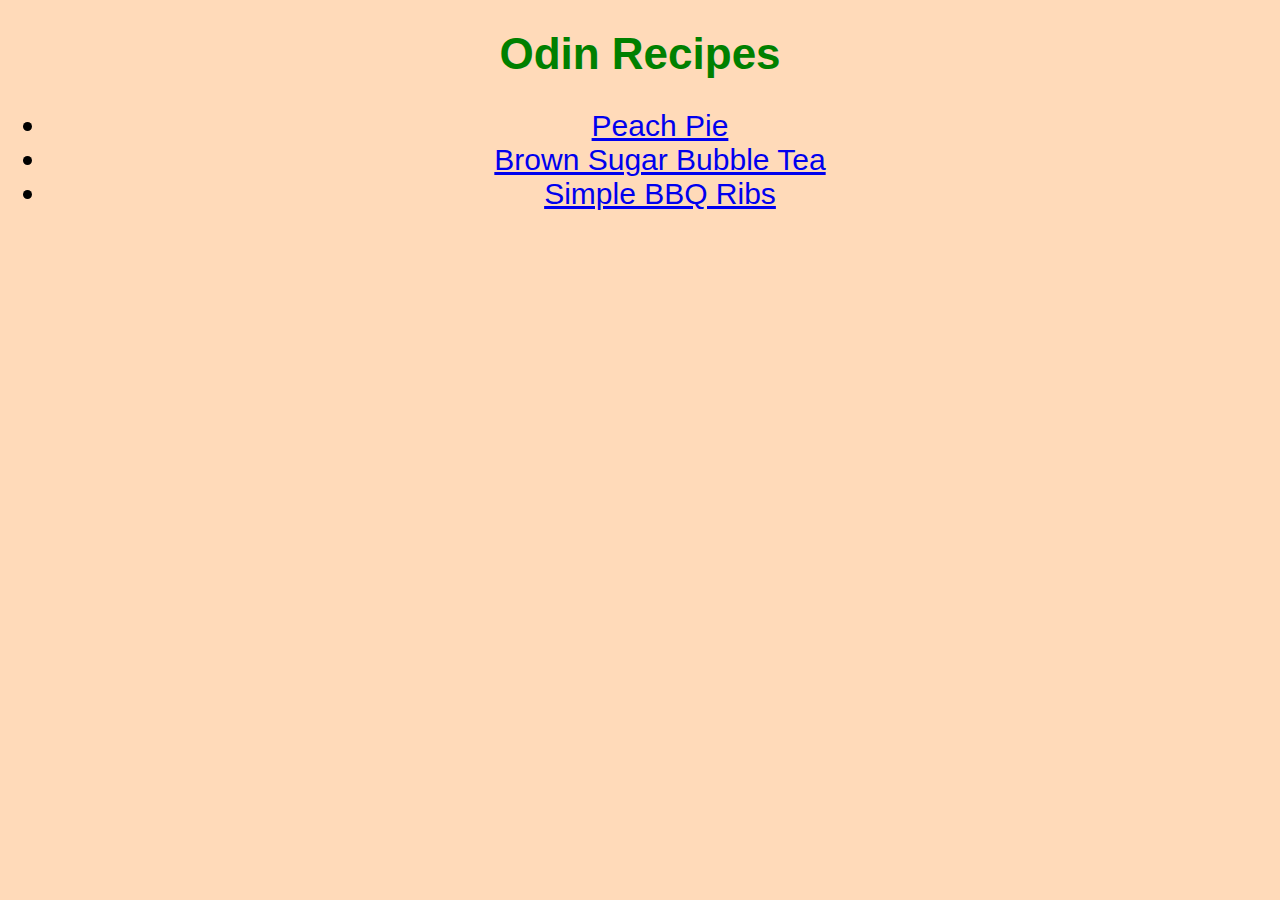
<file: index.html>
<!DOCTYPE html>
<html lang="en">
    <head>
        <meta charset="UTF-8">
        <title>My Recipes</title>
        <link rel="stylesheet" href="style.css">
    </head>
    <body>
        <h1>Odin Recipes</h1>
        <ul>
        <li><a href="recipes/peach-pie.html">Peach Pie</a></li>
        <li><a href="recipes/brown-sugar-bubble-tea.html">Brown Sugar Bubble Tea</a></li>
        <li><a href="recipes/simple-bbq-ribs.html">Simple BBQ Ribs</a></li>
        </ul>
    </body>
</html>
</file>
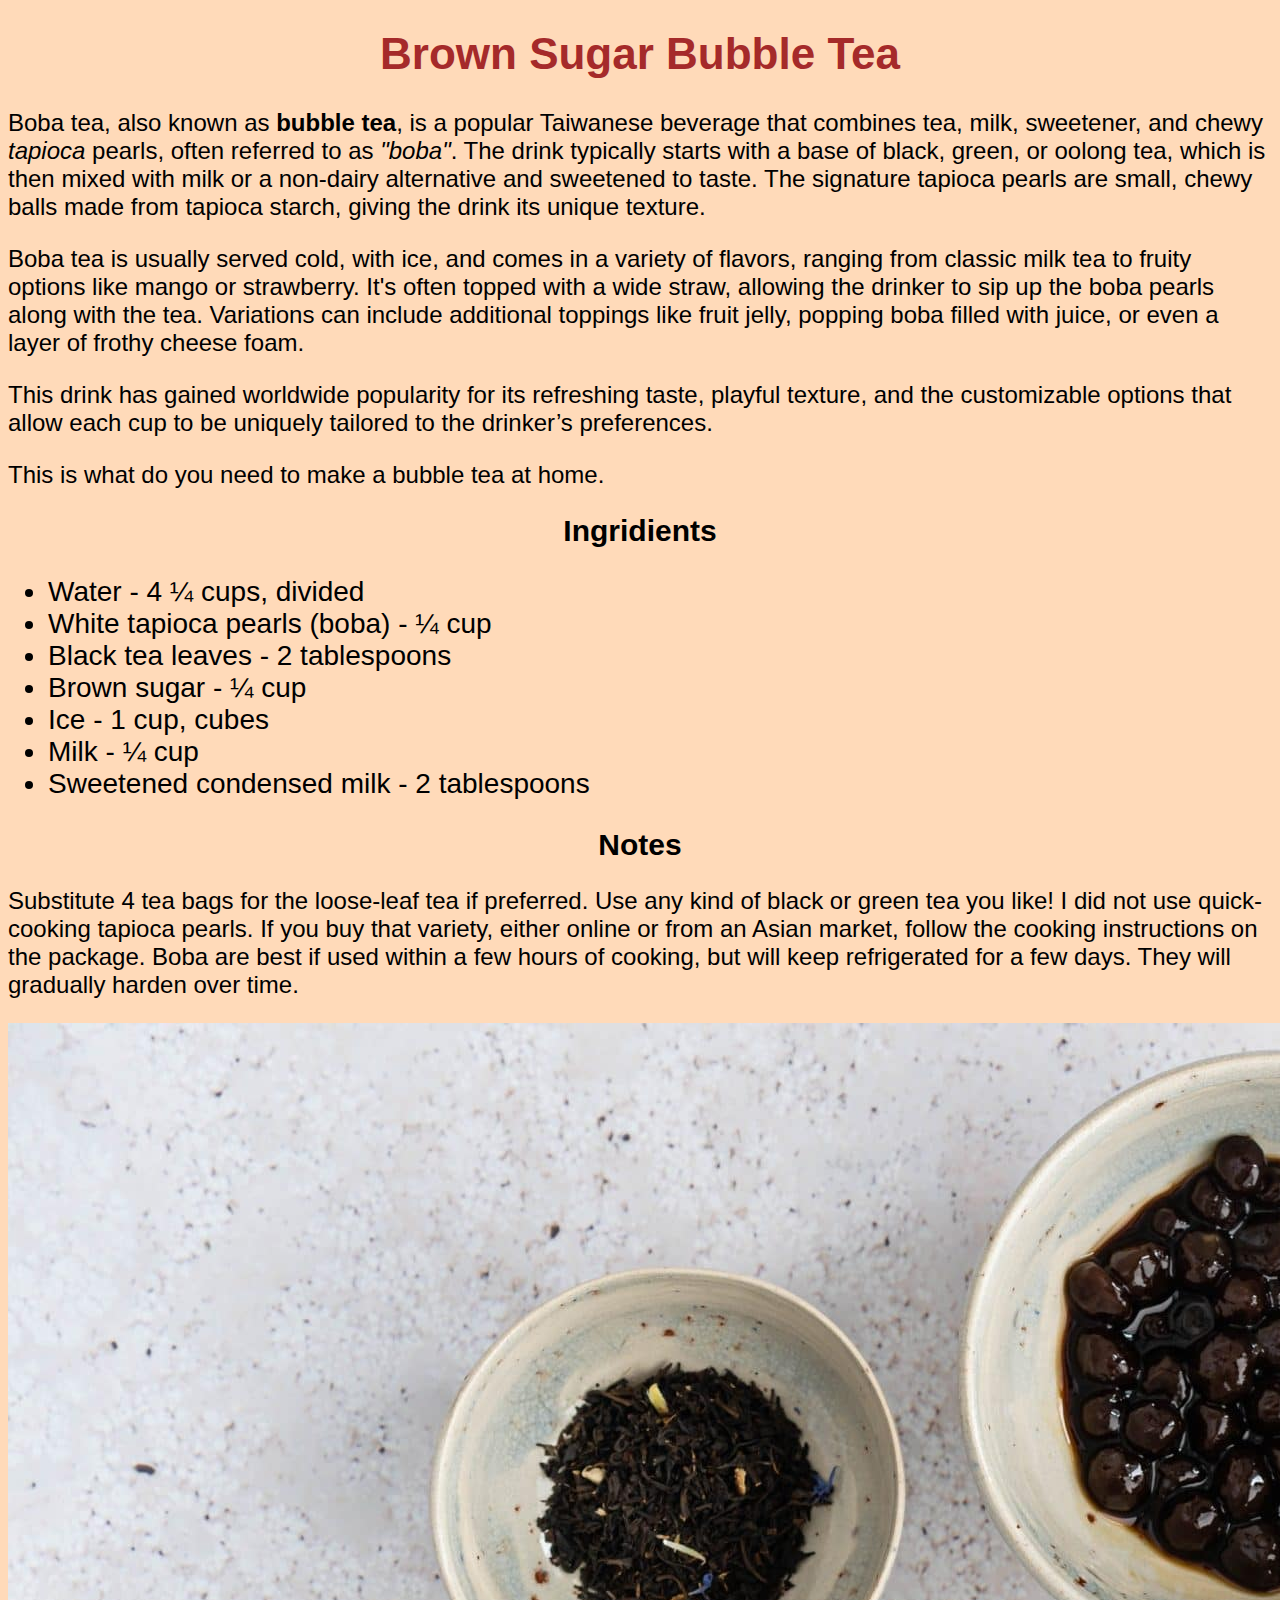
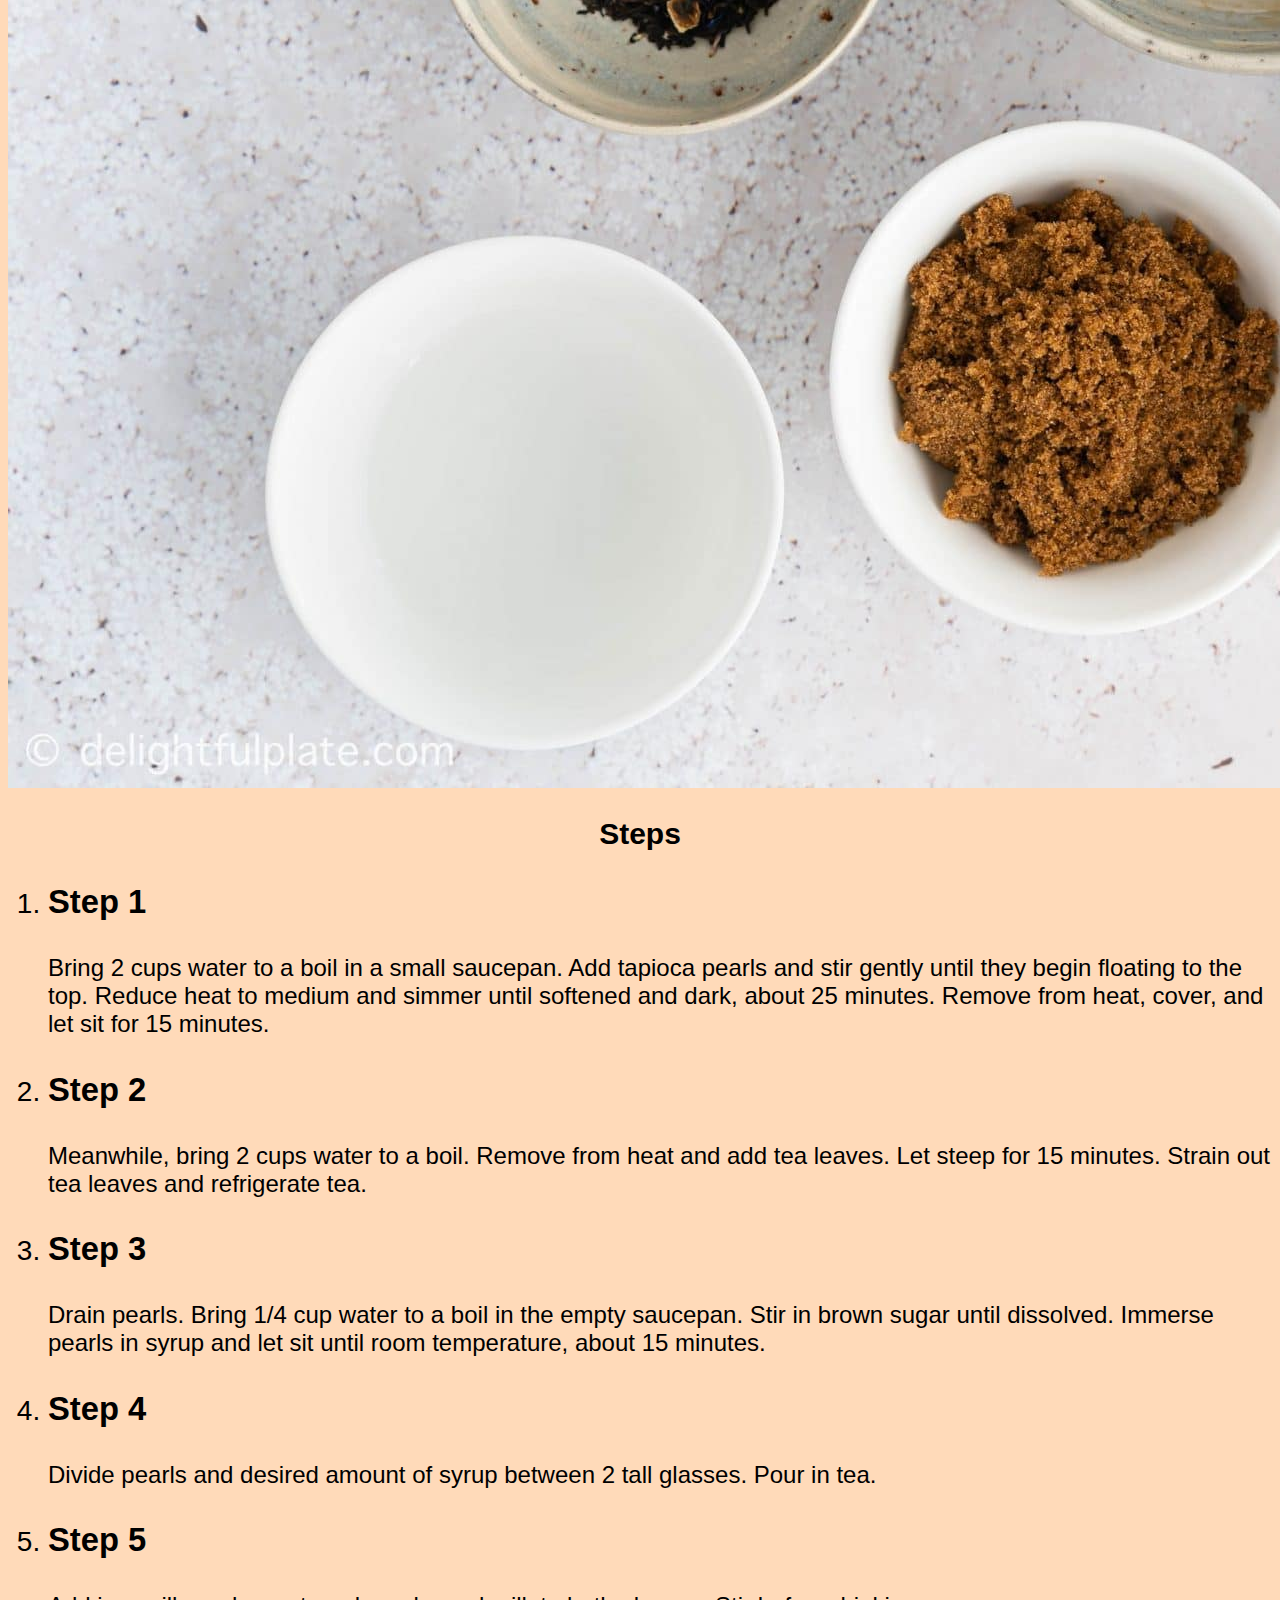
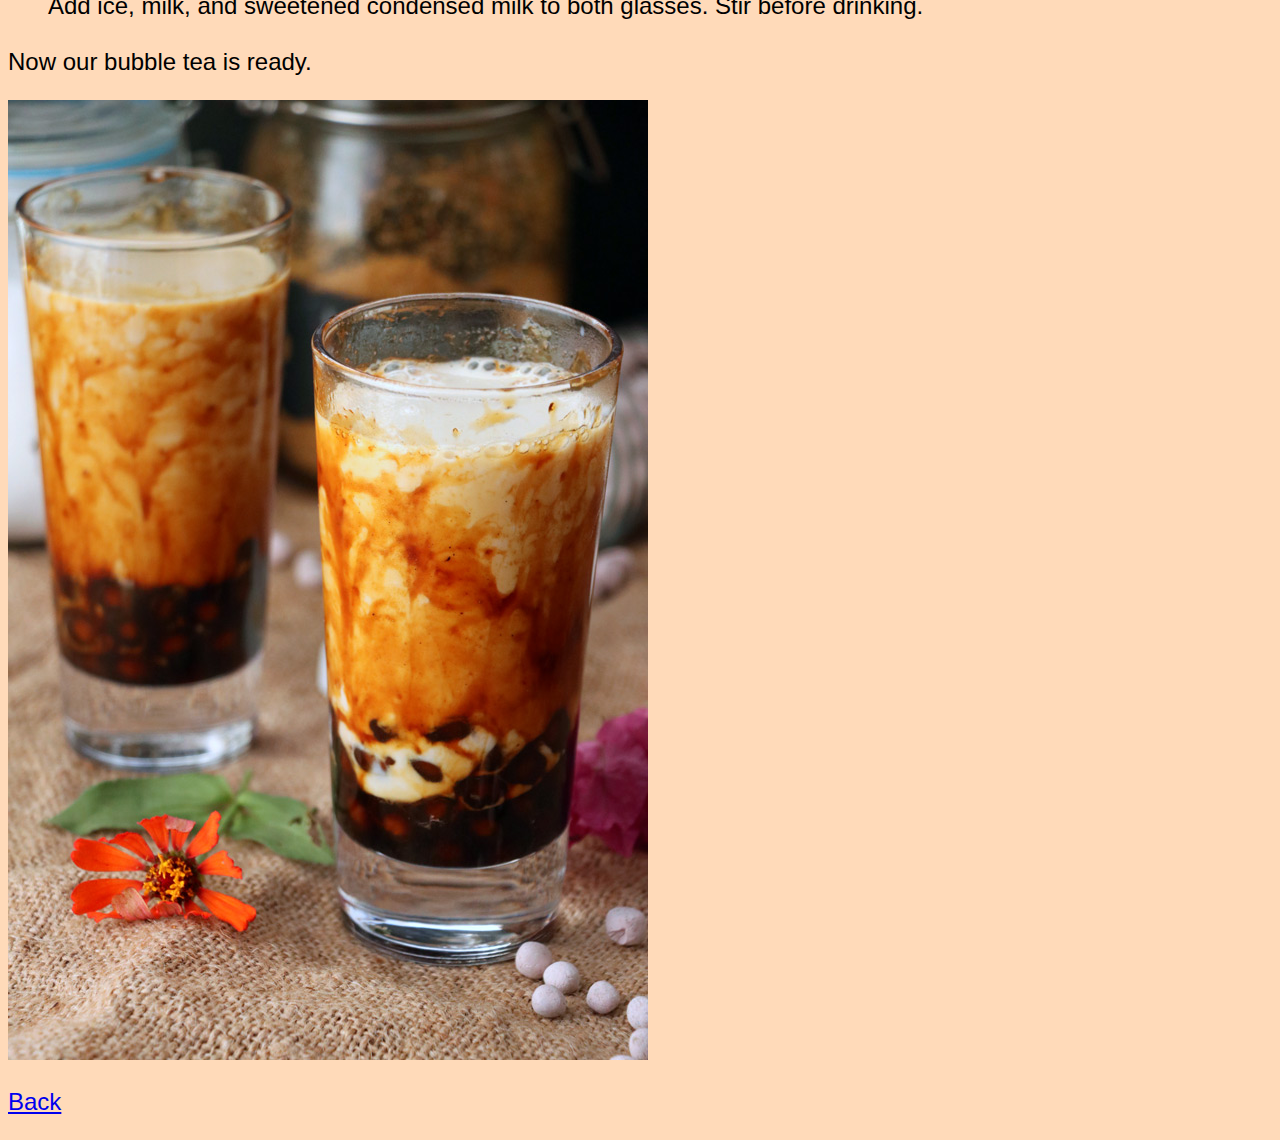
<file: recipes/brown-sugar-bubble-tea.html>
<!DOCTYPE html>
<html lang="en">
    <head>
        <meta charset="UTF-8">
        <title>Brown Sugar Bubble Tea</title>
        <link rel="stylesheet" href="styles.css">
    </head>
    <body>
        <h1>Brown Sugar Bubble Tea</h1>
        <p>Boba tea, also known as <strong>bubble tea</strong>, is a popular Taiwanese beverage that combines tea, milk, sweetener, and chewy <em>tapioca</em> pearls, often referred to as <em>"boba"</em>.
        The drink typically starts with a base of black, green, or oolong tea, which is then mixed with milk or a non-dairy alternative and sweetened to taste. 
        The signature tapioca pearls are small, chewy balls made from tapioca starch, giving the drink its unique texture.</p>
        
        <p>Boba tea is usually served cold, with ice, and comes in a variety of flavors, ranging from classic milk tea to fruity options like mango or strawberry. 
        It's often topped with a wide straw, allowing the drinker to sip up the boba pearls along with the tea. 
        Variations can include additional toppings like fruit jelly, popping boba filled with juice, or even a layer of frothy cheese foam.</p>

        <p>This drink has gained worldwide popularity for its refreshing taste, playful texture, and the customizable options that allow each cup to be uniquely tailored to the drinker’s preferences.</p>
        <p>This is what do you need to make a bubble tea at home.</p>
        <h2>Ingridients</h2>
        <ul>
            <li>Water - 4 ¼ cups, divided</li>
            <li>White tapioca pearls (boba) - ¼ cup</li>
            <li>Black tea leaves - 2 tablespoons</li>
            <li>Brown sugar - ¼ cup </li>                
            <li>Ice - 1 cup, cubes</li>
            <li>Milk - ¼ cup</li>
            <li>Sweetened condensed milk - 2 tablespoons</li>
        </ul>
        <h2>Notes</h2>
        <p>Substitute 4 tea bags for the loose-leaf tea if preferred. Use any kind of black or green tea you like!
            I did not use quick-cooking tapioca pearls. If you buy that variety, either online or from an Asian market, follow the cooking instructions on the package.
            Boba are best if used within a few hours of cooking, but will keep refrigerated for a few days. They will gradually harden over time.</p>
        <img src="./images/bubble-milk-tea-ingridients.jpg" alt="ingridients for bubble tea">
        <h2>Steps</h2>
        <ol>
            <li><h3>Step 1</h3>
            <p>Bring 2 cups water to a boil in a small saucepan. Add tapioca pearls and stir gently until they begin floating to the top. 
             Reduce heat to medium and simmer until softened and dark, about 25 minutes. Remove from heat, cover, and let sit for 15 minutes.</p></li>
            <li><h3>Step 2</h3>
            <p>Meanwhile, bring 2 cups water to a boil. Remove from heat and add tea leaves. Let steep for 15 minutes. Strain out tea leaves and refrigerate tea.</p></li>
            <li><h3>Step 3</h3>
            <p>Drain pearls. Bring 1/4 cup water to a boil in the empty saucepan. 
             Stir in brown sugar until dissolved. Immerse pearls in syrup and let sit until room temperature, about 15 minutes.</p></li>
            <li><h3>Step 4</h3>
            <p>Divide pearls and desired amount of syrup between 2 tall glasses. Pour in tea.</p></li>
            <li><h3>Step 5</h3>
             <p>Add ice, milk, and sweetened condensed milk to both glasses. Stir before drinking.</p></li> 
        </ol>
        <p>Now our bubble tea is ready.</p>
        <img src="./images/bubble-milk-tea-result.jpg" alt="result">
        <p><a href="../index.html">Back</a></p>
    </body>
</html>
</file>
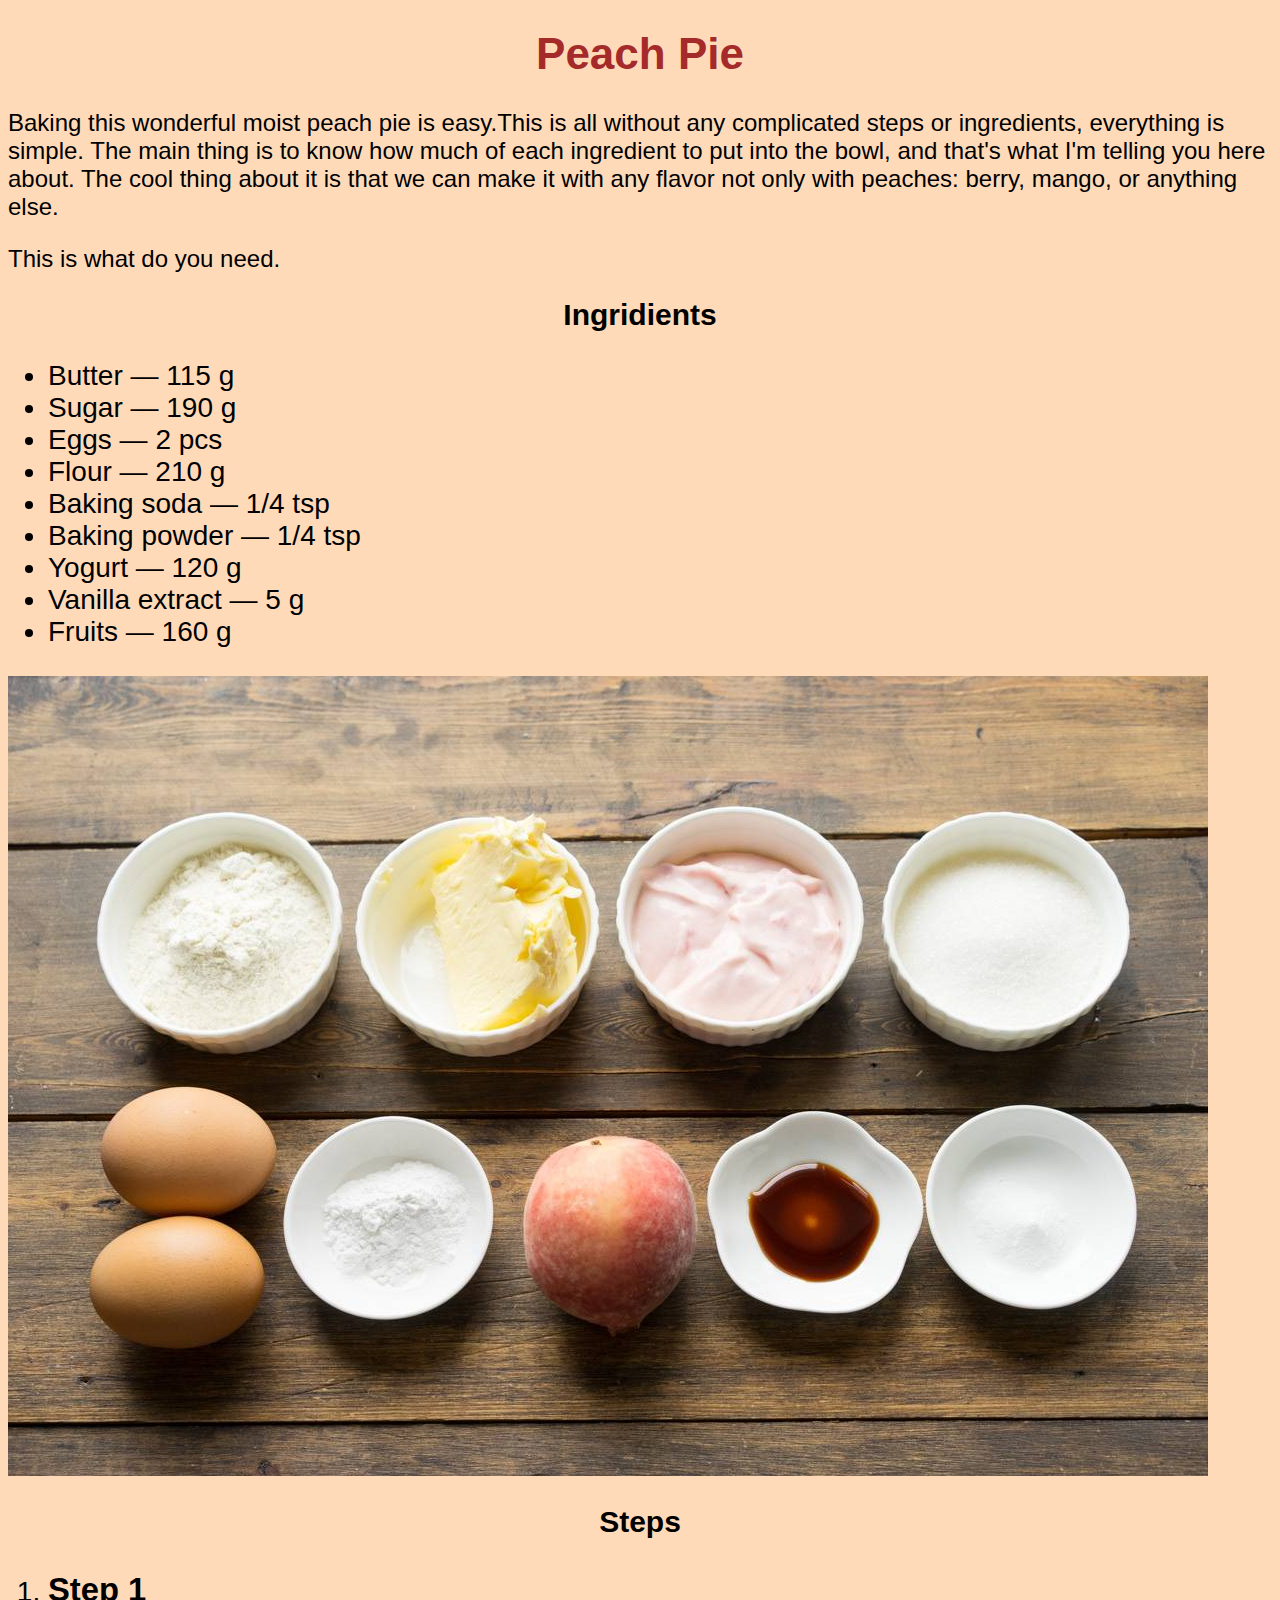
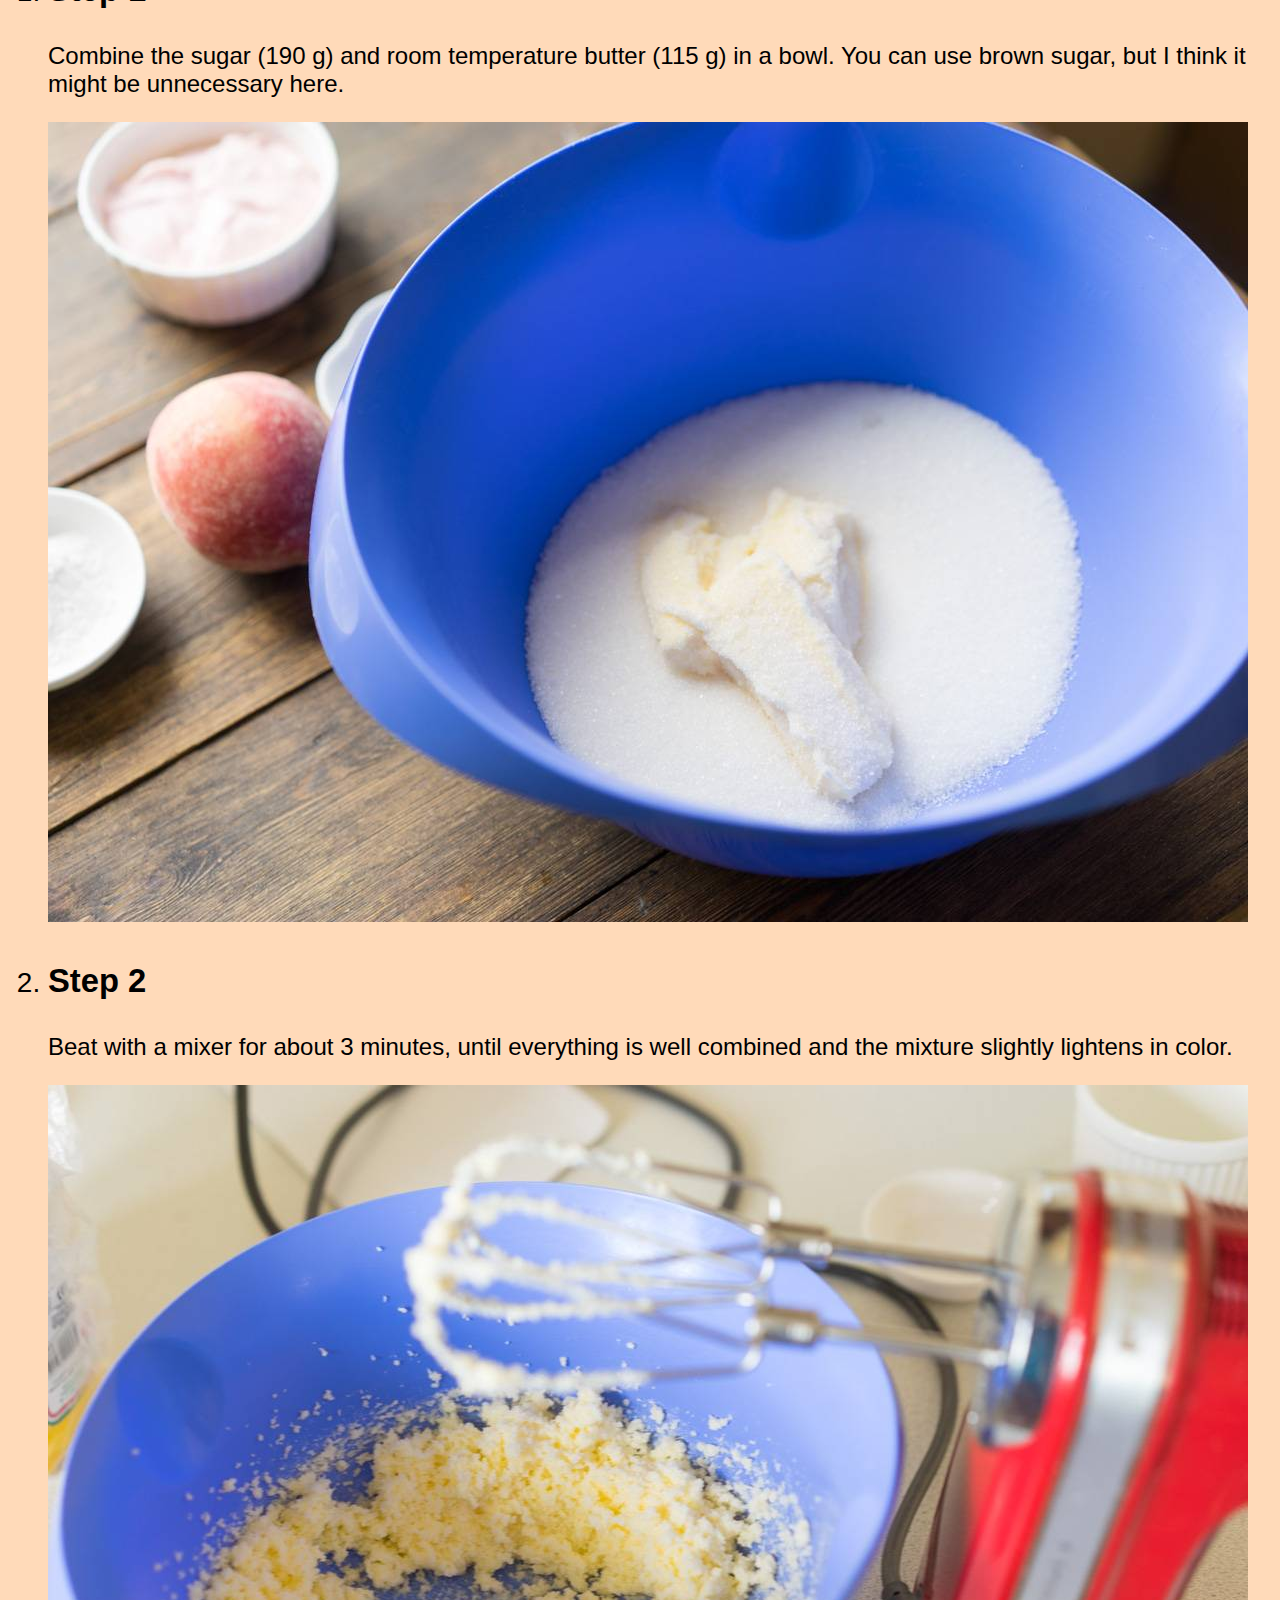
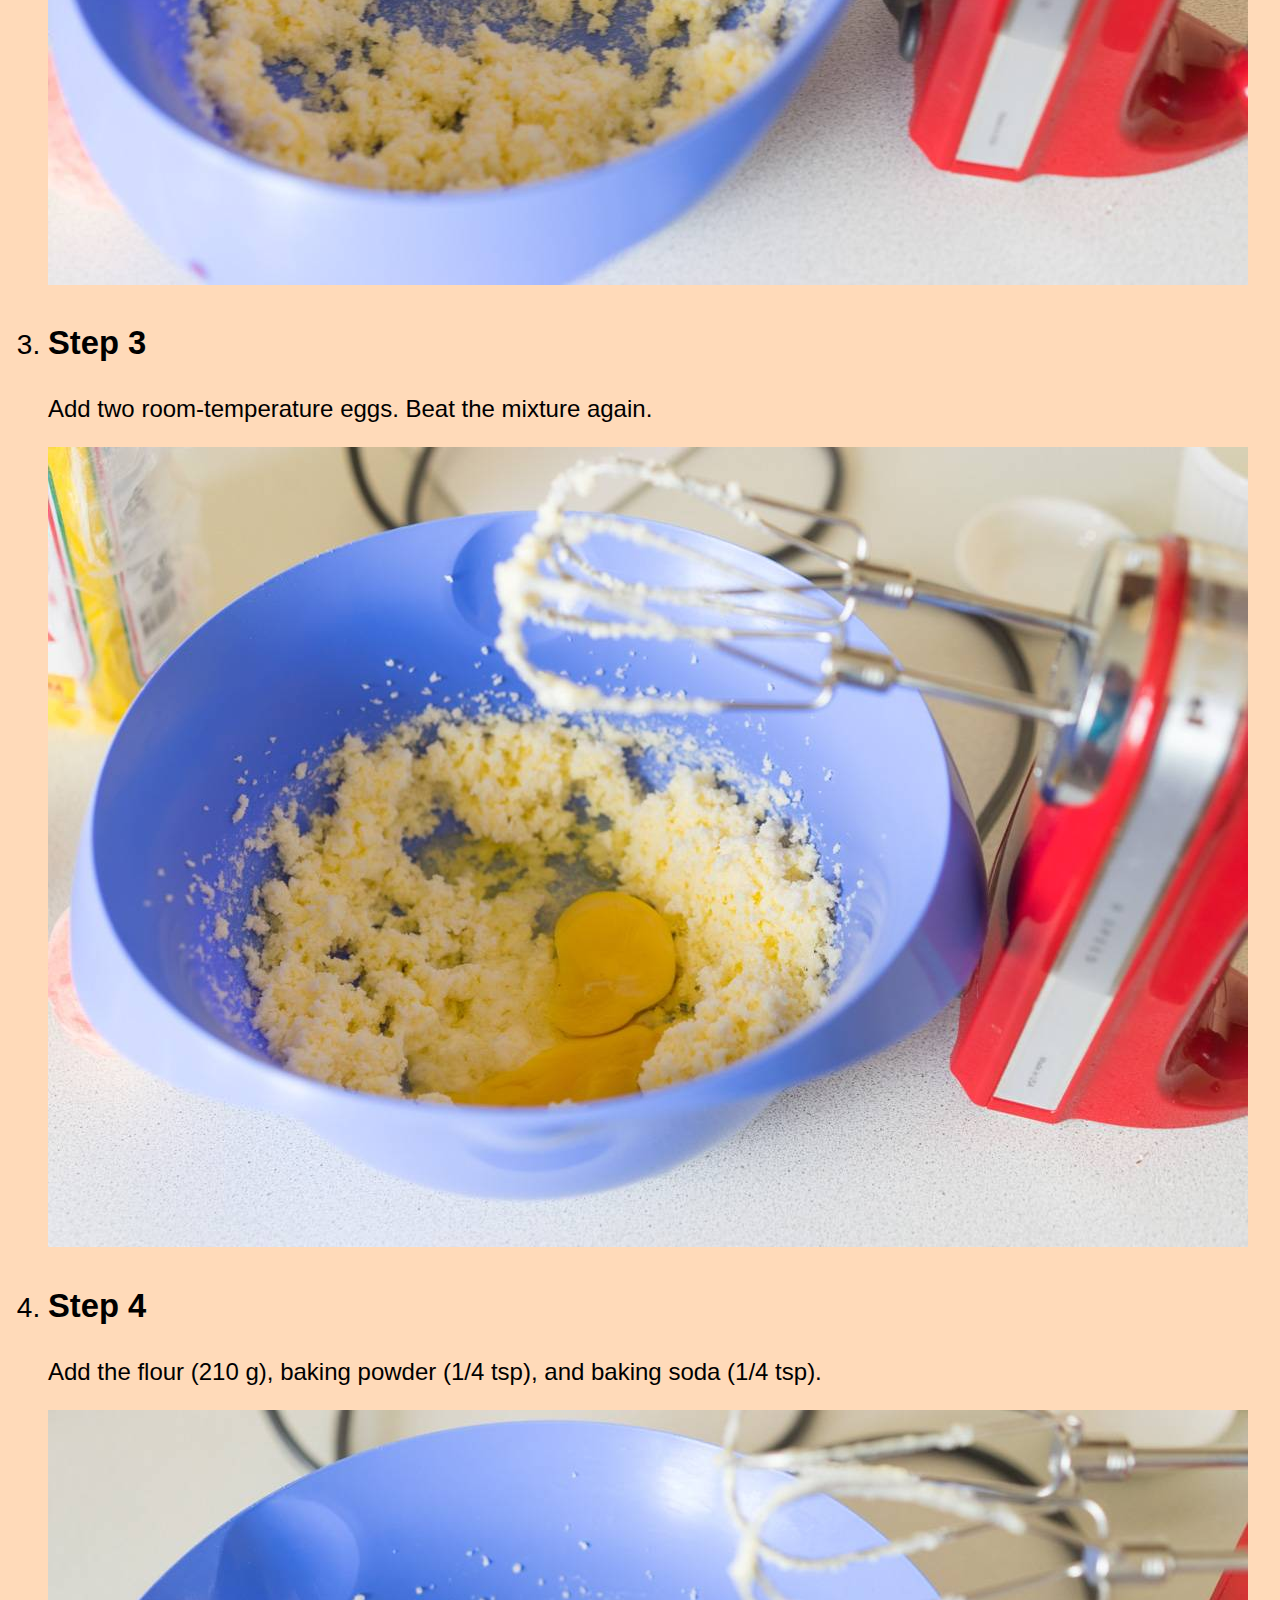
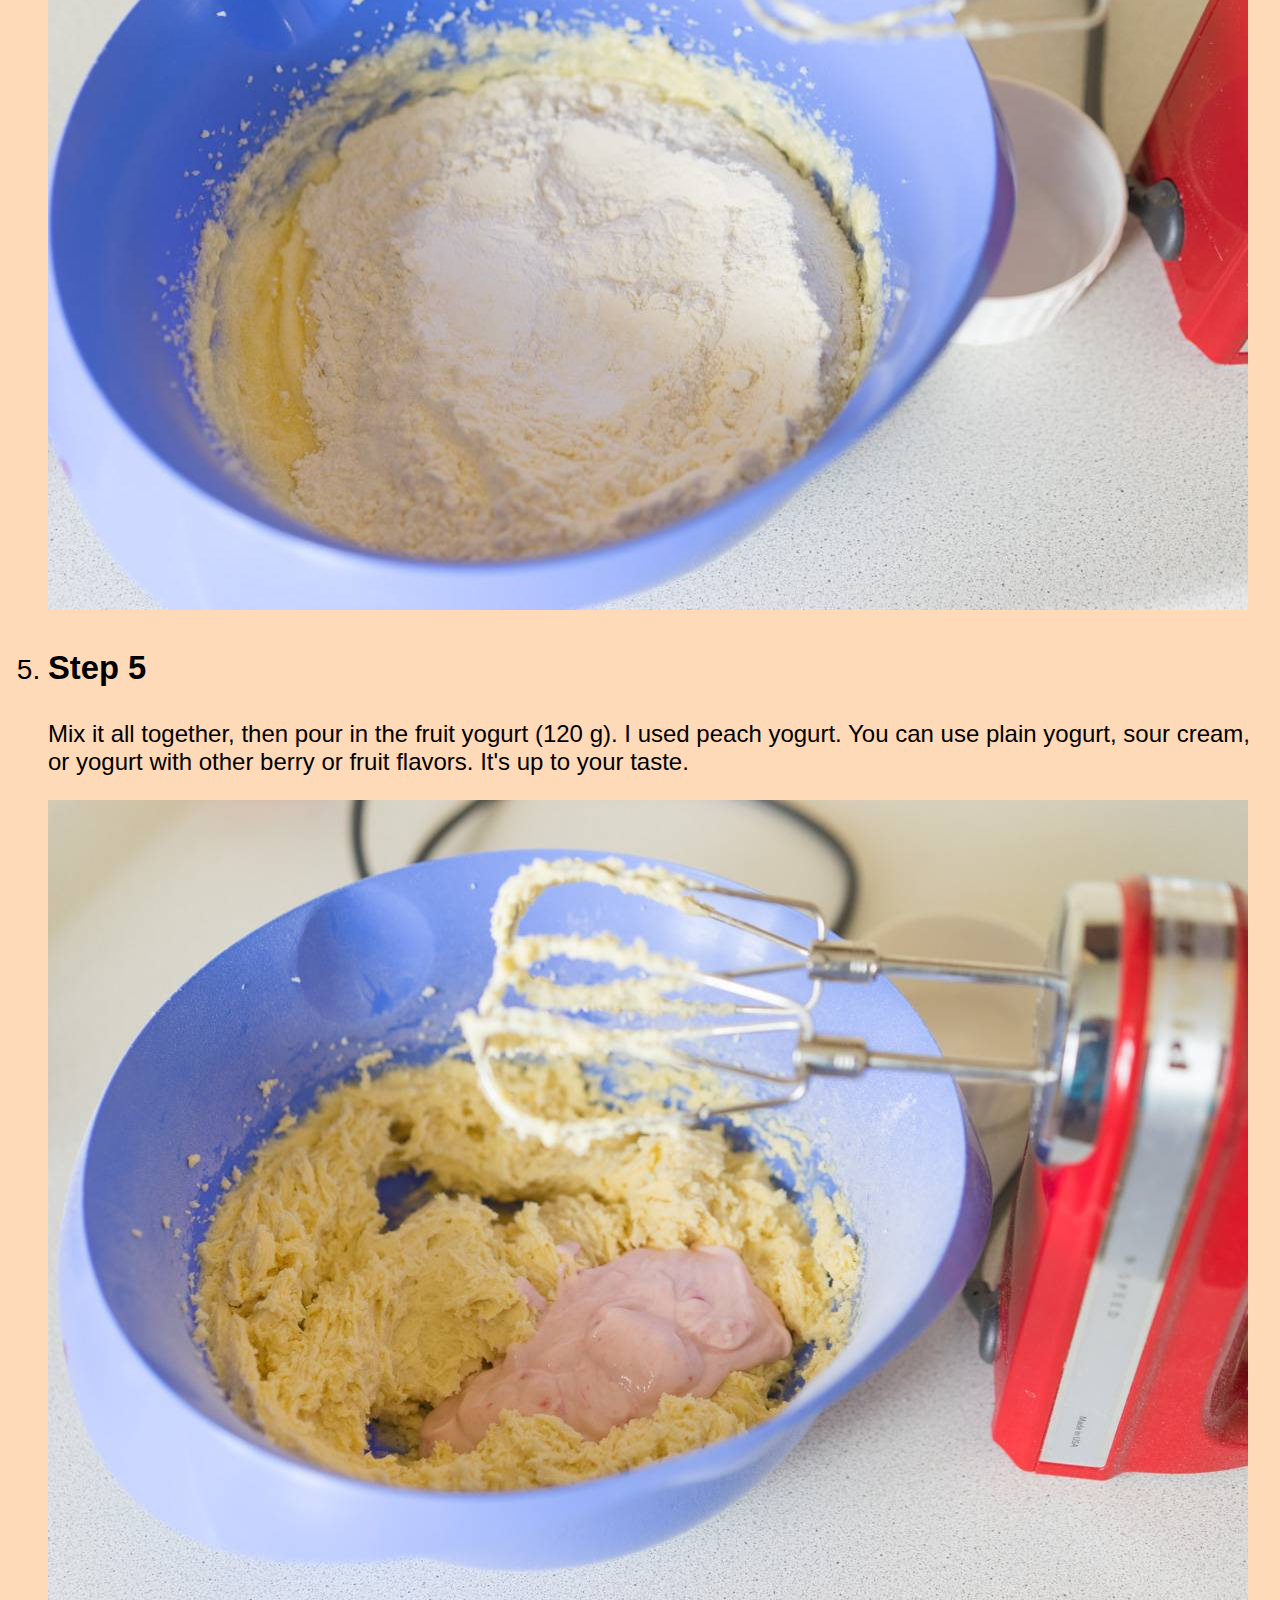
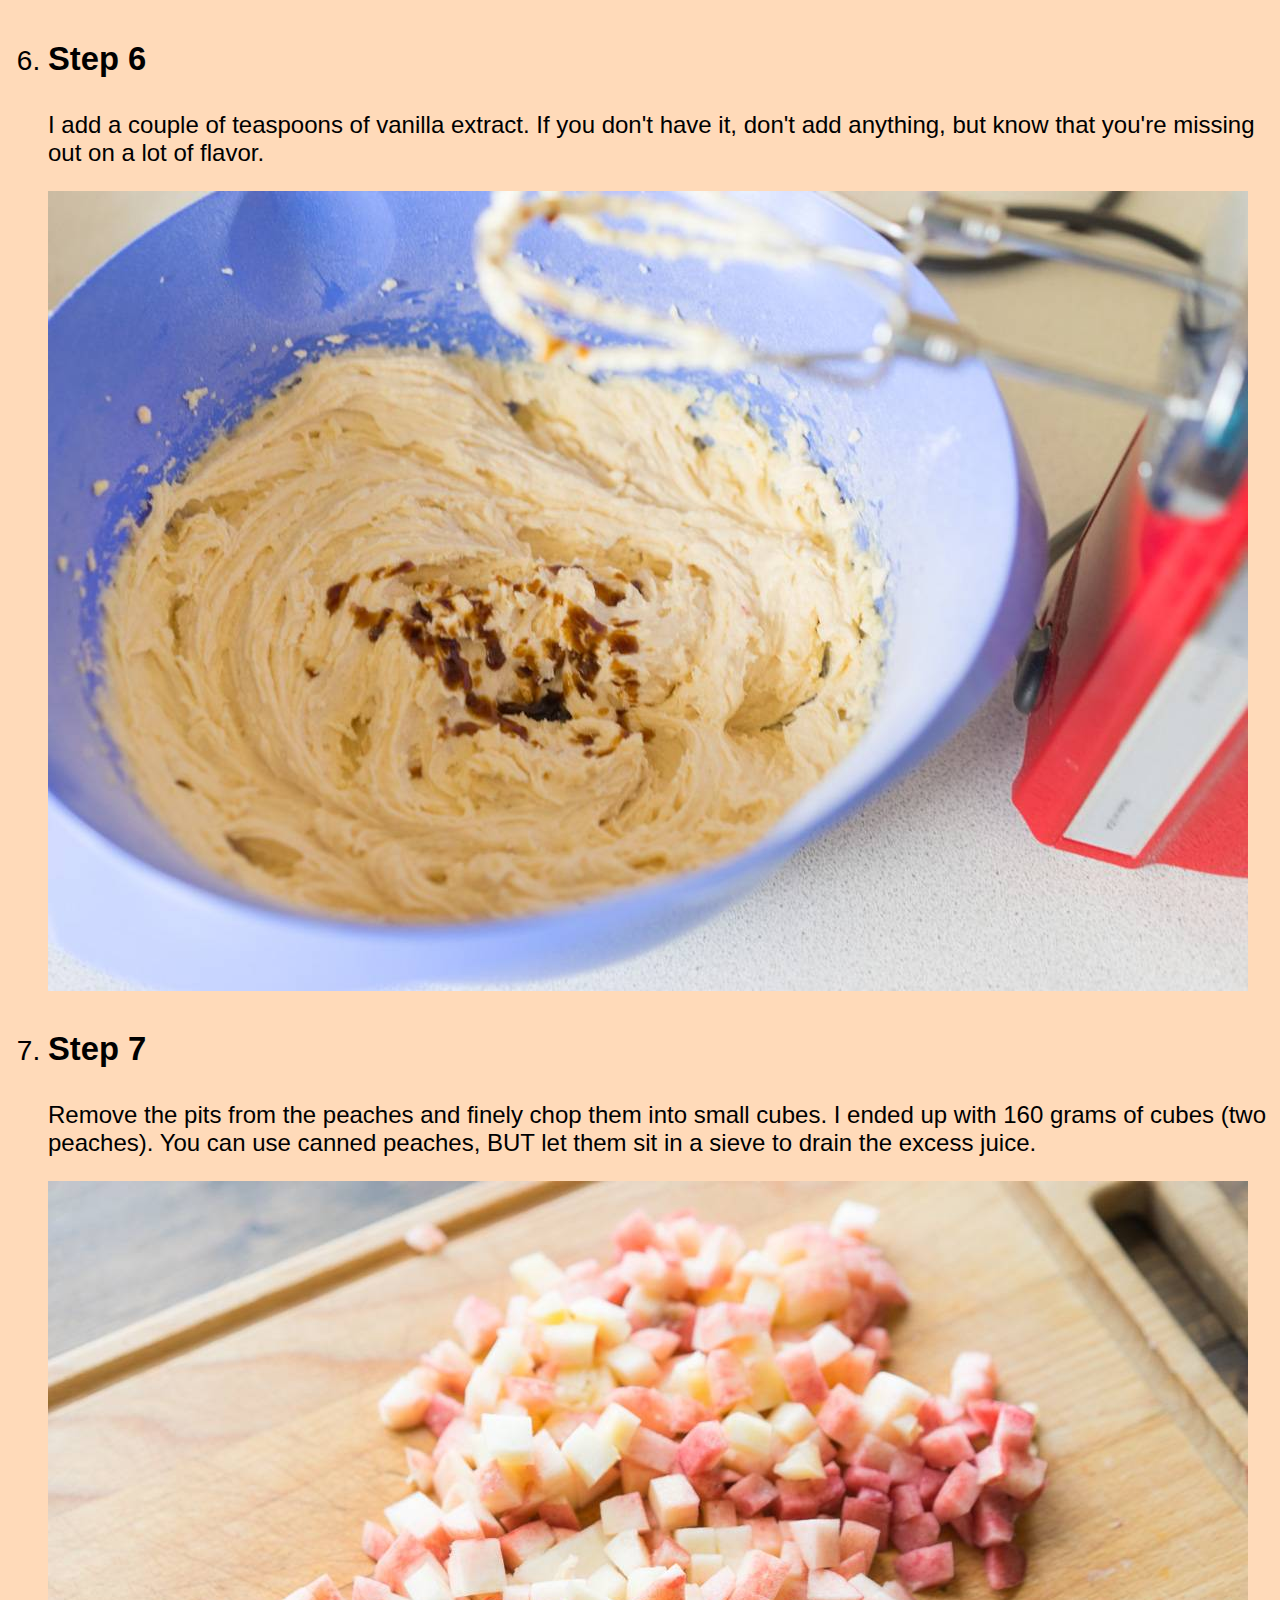
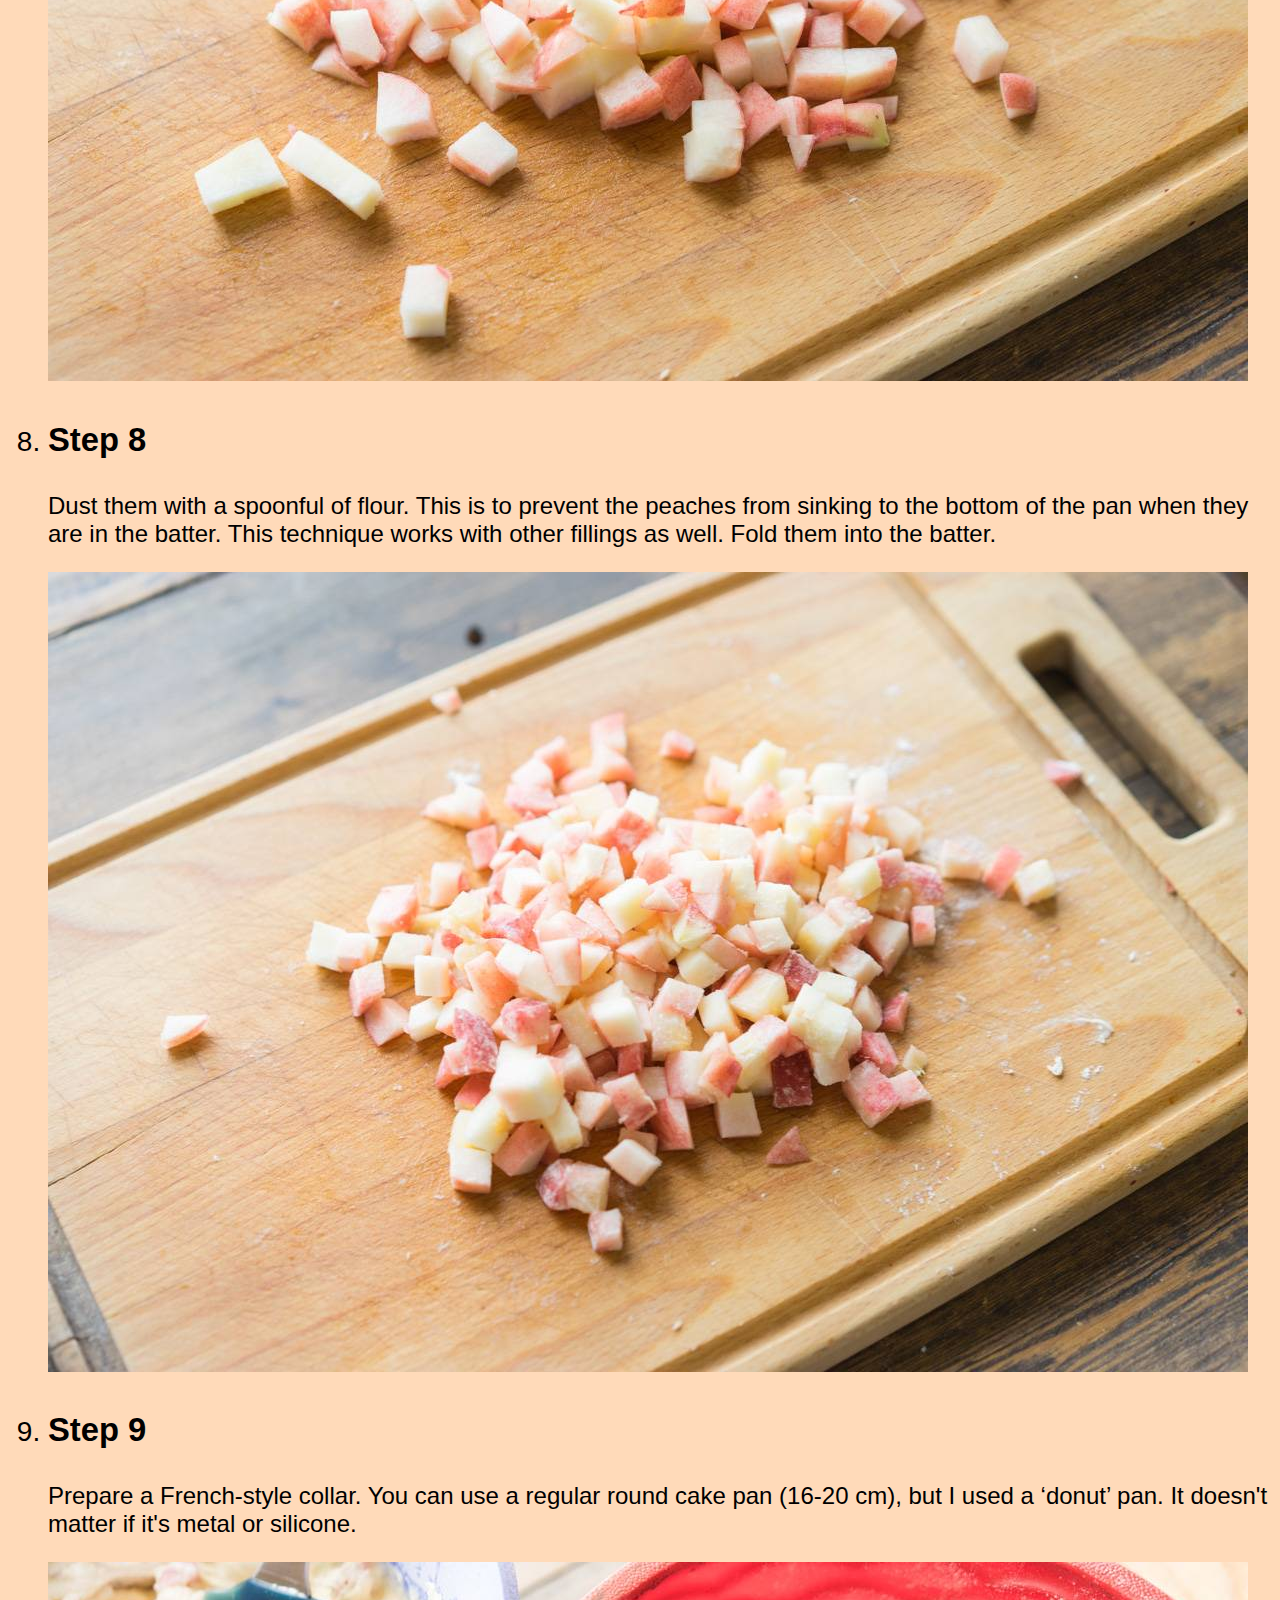
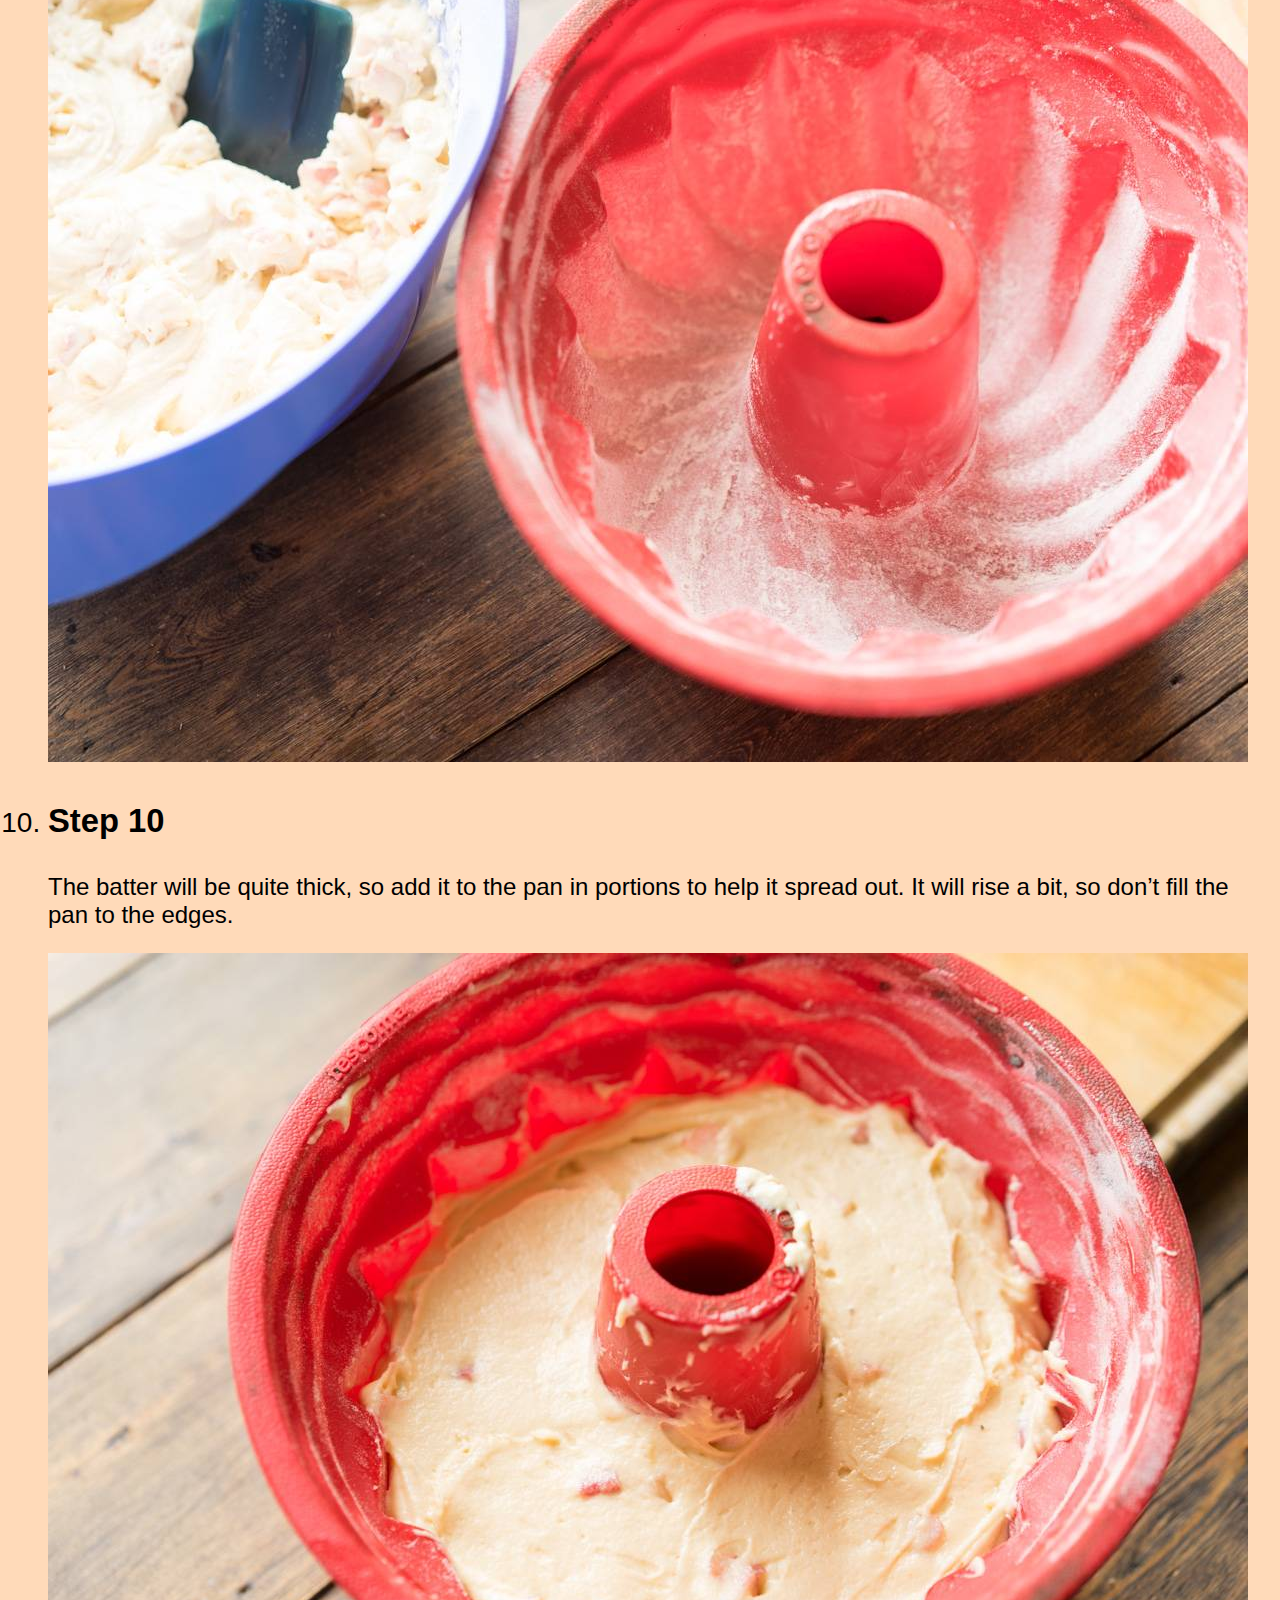
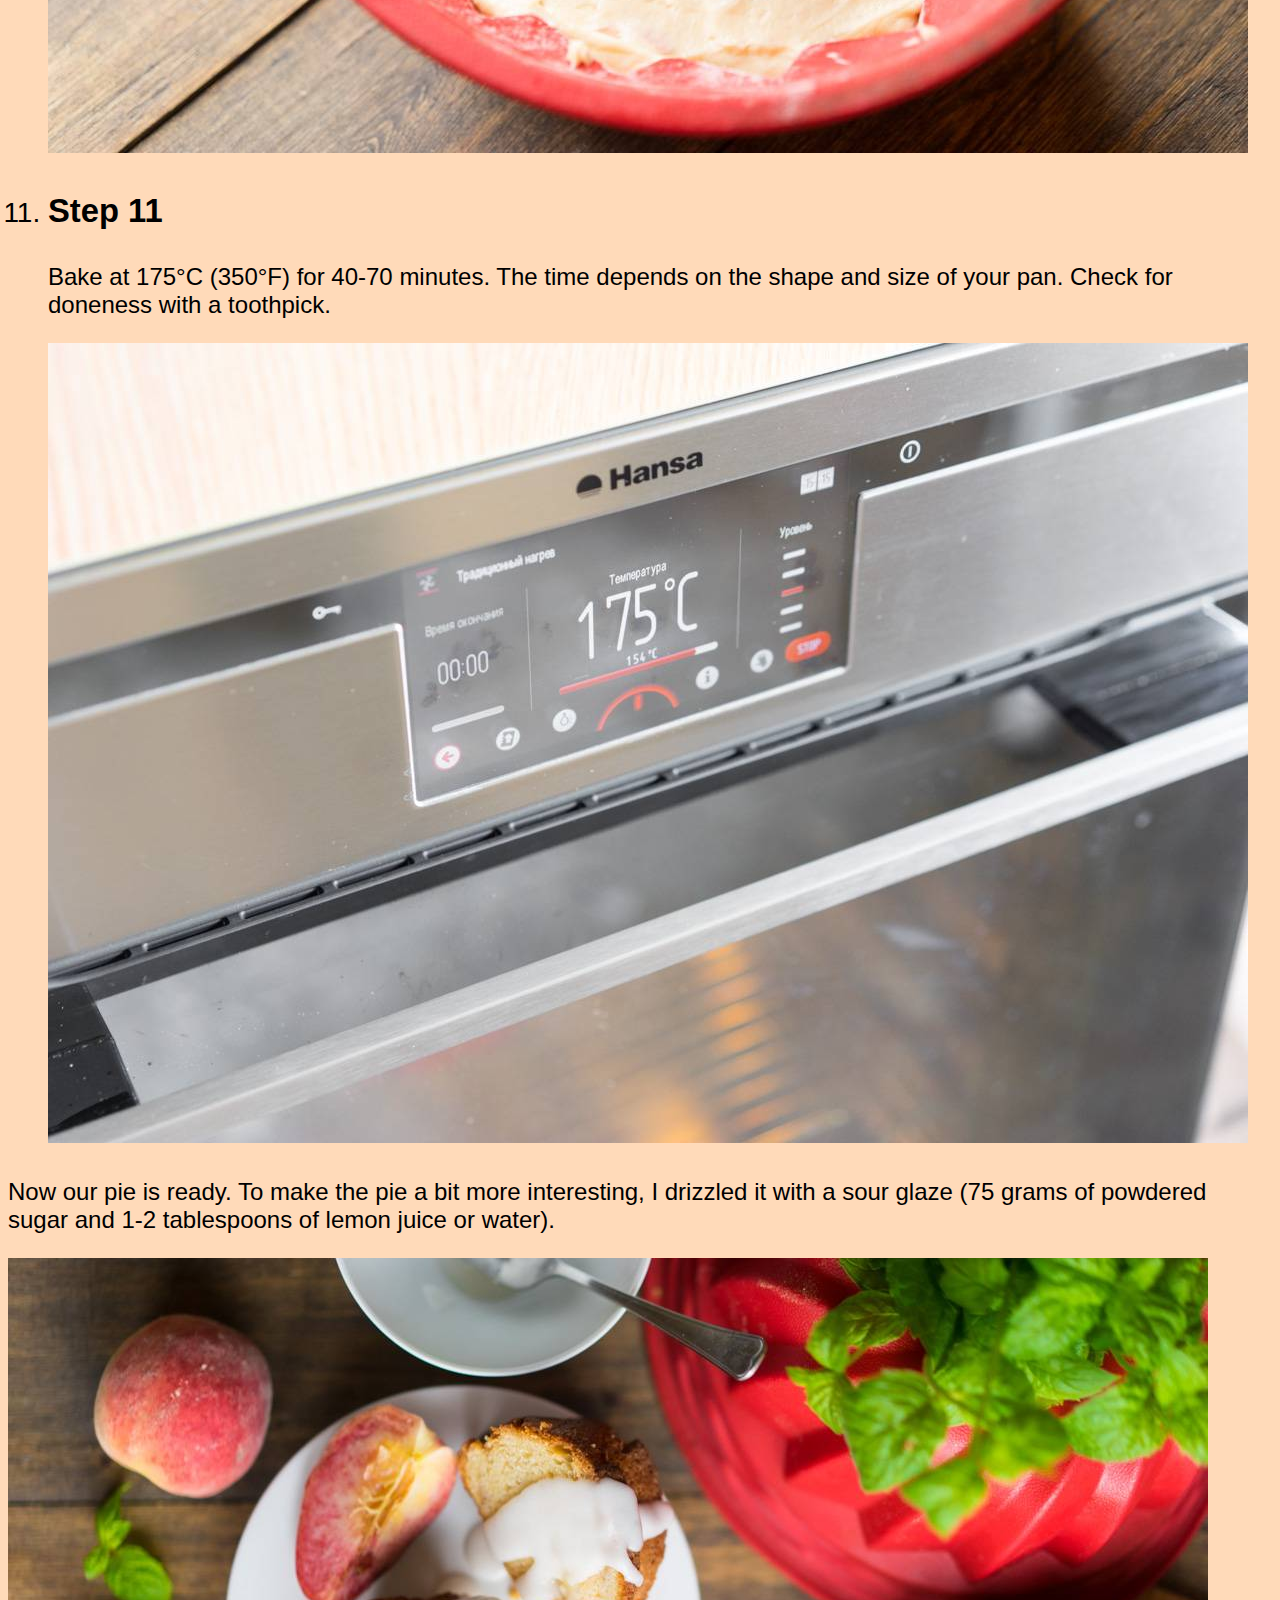
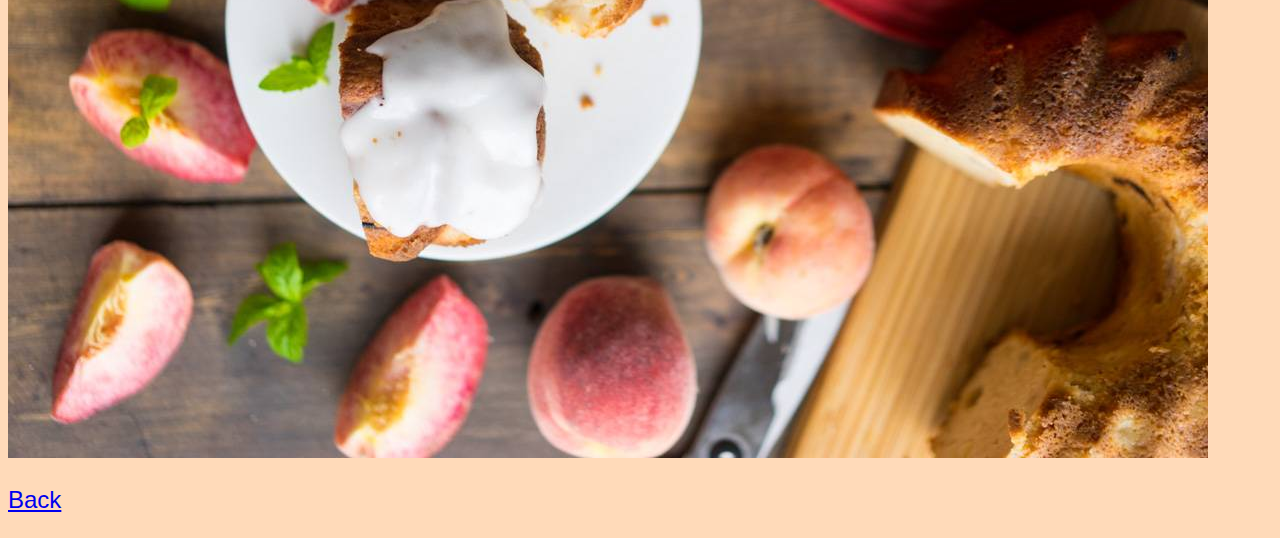
<file: recipes/peach-pie.html>
<!DOCTYPE html>
<html lang="en">
    <head>
        <meta charset="UTF-8">
        <title>Peach Pie</title>
        <link rel="stylesheet" href="styles.css">
    </head>
    <body>
        <h1>Peach Pie</h1>
        <p>Baking this wonderful moist peach pie is easy.This is all without any complicated steps or ingredients, everything is simple. 
            The main thing is to know how much of each ingredient to put into the bowl, and that's what I'm telling you here about. 
            The cool thing about it is that we can make it with any flavor not only with peaches: berry, mango, or anything else.</p>
        <p>This is what do you need.</p>
        <h2>Ingridients</h2>
        <ul>
            <li>Butter — 115 g</li>
            <li>Sugar — 190 g</li>
            <li>Eggs — 2 pcs</li>
            <li>Flour — 210 g</li>
            <li>Baking soda — 1/4 tsp</li>
            <li>Baking powder — 1/4 tsp</li>    
            <li>Yogurt — 120 g</li>  
            <li>Vanilla extract — 5 g</li>
            <li>Fruits — 160 g</li>
        </ul>
        <img src="./images/peach-ingredients.jpg">
        <h2>Steps</h2>
        <ol>
            <li><h3>Step 1</h3>
            <p>Combine the sugar (190 g) and room temperature butter (115 g) in a bowl. You can use brown sugar, but I think it might be unnecessary here.</p>
        <img src="./images/peach-step-one.jpg" alt="photo of the first step"></li>
            <li><h3>Step 2</h3>
            <p>Beat with a mixer for about 3 minutes, until everything is well combined and the mixture slightly lightens in color.</p>
        <img src="./images/peach-step-two.jpg" alt="photo of the second step"></li>
            <li><h3>Step 3</h3>
            <p>Add two room-temperature eggs. Beat the mixture again.</p>
        <img src="./images/peach-step-three.jpg" alt="photo of the third step"></li>
            <li><h3>Step 4</h3>
            <p>Add the flour (210 g), baking powder (1/4 tsp), and baking soda (1/4 tsp).</p>
        <img src="./images/peach-step-four.jpg" alt="photo of the fourth step"></li>
            <li><h3>Step 5</h3>
            <p>Mix it all together, then pour in the fruit yogurt (120 g). I used peach yogurt. You can use plain yogurt, sour cream, or yogurt with other berry or fruit flavors. It's up to your taste.</p>
        <img src="./images/peach-step-five.jpg" alt="photo of the fifth step"></li>
            <li><h3>Step 6</h3>
            <p>I add a couple of teaspoons of vanilla extract. If you don't have it, don't add anything, but know that you're missing out on a lot of flavor.</p>
        <img src="./images/peach-step-six.jpg" alt="photo of the sixth step"></li>
            <li><h3>Step 7</h3>
            <p>Remove the pits from the peaches and finely chop them into small cubes. I ended up with 160 grams of cubes (two peaches). You can use canned peaches, BUT let them sit in a sieve to drain the excess juice.</p>
        <img src="./images/peach-step-seven.jpg" alt="photo of seventh step"></li>
            <li><h3>Step 8</h3>
            <p>Dust them with a spoonful of flour. This is to prevent the peaches from sinking to the bottom of the pan when they are in the batter. This technique works with other fillings as well. Fold them into the batter.</p>
        <img src="./images/peach-step-eight.jpg" alt="photo of the eighth step"></li>
            <li><h3>Step 9</h3>
            <p>Prepare a French-style collar. You can use a regular round cake pan (16-20 cm), but I used a ‘donut’ pan. It doesn't matter if it's metal or silicone.</p>
        <img src="./images/peach-step-nine.jpg" alt="photo of the ninth step"></li>
            <li><h3>Step 10</h3>
            <p>The batter will be quite thick, so add it to the pan in portions to help it spread out. It will rise a bit, so don’t fill the pan to the edges.</p>
        <img src="./images/peach-step-ten.jpg" alt="photo of the tenth step"></li>
            <li><h3>Step 11</h3>
            <p>Bake at 175°C (350°F) for 40-70 minutes. The time depends on the shape and size of your pan. Check for doneness with a toothpick.</p>
        <img src="./images/peach-step-eleven.jpg" alt="photo of the eleventh step"></li>
        </ol>
        <p>Now our pie is ready. To make the pie a bit more interesting, I drizzled it with a sour glaze (75 grams of powdered sugar and 1-2 tablespoons of lemon juice or water).</p>
        <img src="./images/peach-final-result.jpg" alt="result">
        <p><a href="../index.html">Back</a></p>
    </body>
</html>
</file>
<file: style.css>
body {
    background-color: peachpuff;
    font-family: Arial, Helvetica, sans-serif;
}

h1 {
    color: green;
    text-align: center;
    font-size: 44px;
}

ul {
    text-align: center;
    font-size: 30px;
}
</file>
<file: recipes/styles.css>
body {
    background-color: peachpuff;
    font-family: Arial, Helvetica, sans-serif;
}

h1 {
    color: brown;
    text-align: center;
    font-size: 44px;
}

h2 {
    color: black;
    text-align: center;
    font-size: 30px;
}

p{
    font-size: 24px;
}

ul {
    font-size: 28px;
}

ol{
    font-size: 28px;
}
</file>
